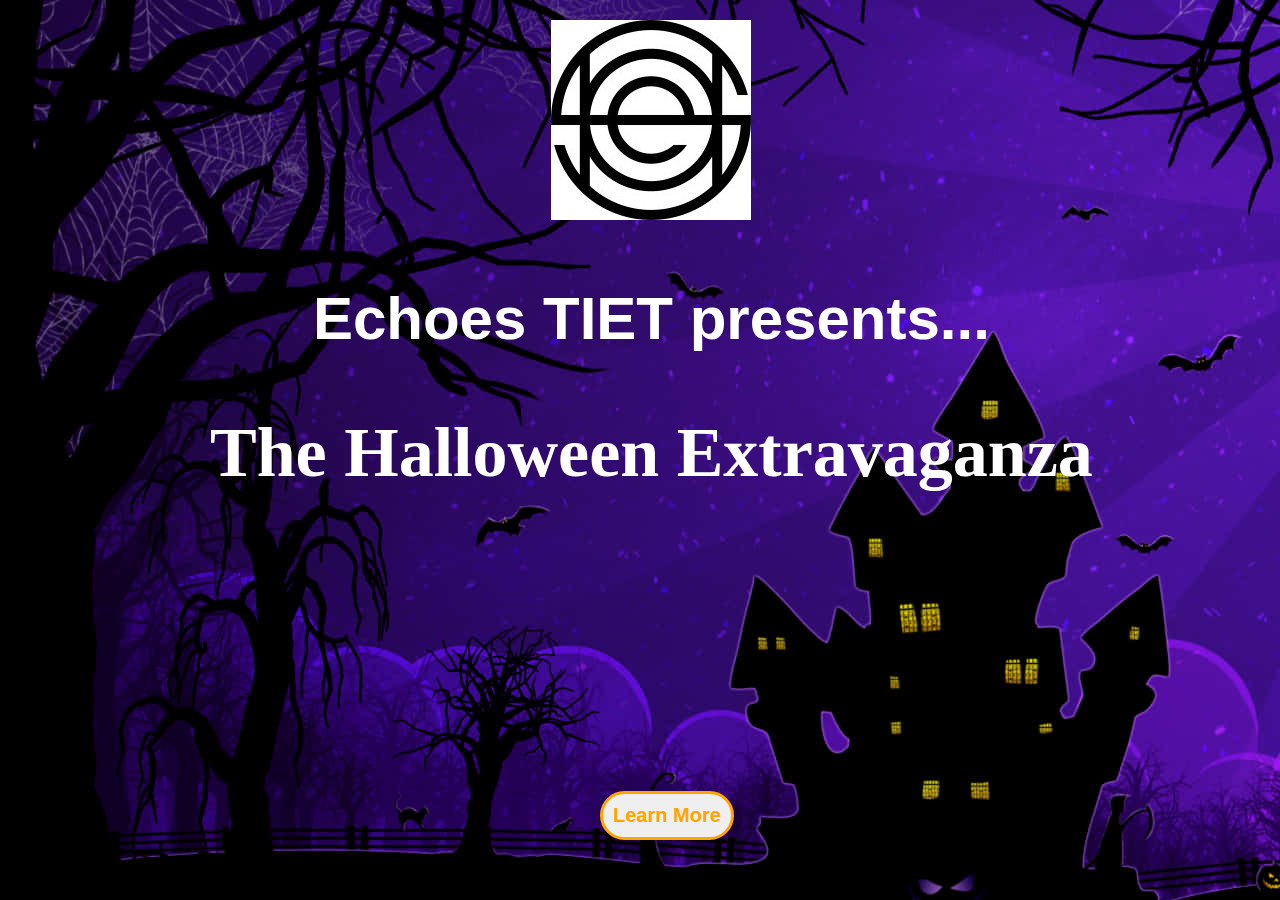
<file: index.html>
<!DOCTYPE html>
<html lang="en">

<head>
    <meta charset="UTF-8">
    <meta name="viewport" content="width=device-width, initial-scale=1.0">
    <title>Spooky Night</title>
    <link rel="stylesheet" href="style.css">
</head>

<body background="/images/first.jpg">
    <div class="echoes">
        <img src="/images/echoes.jpeg" alt="logo" class="logo">
        <h3>Echoes TIET presents...</h3>
        <h2>The Halloween Extravaganza</h2>
    </div>
    <button name="learn" type="button" class="learn"><a href="/intro.html">Learn More</a>
    </button>
</body>

</html>
</file>
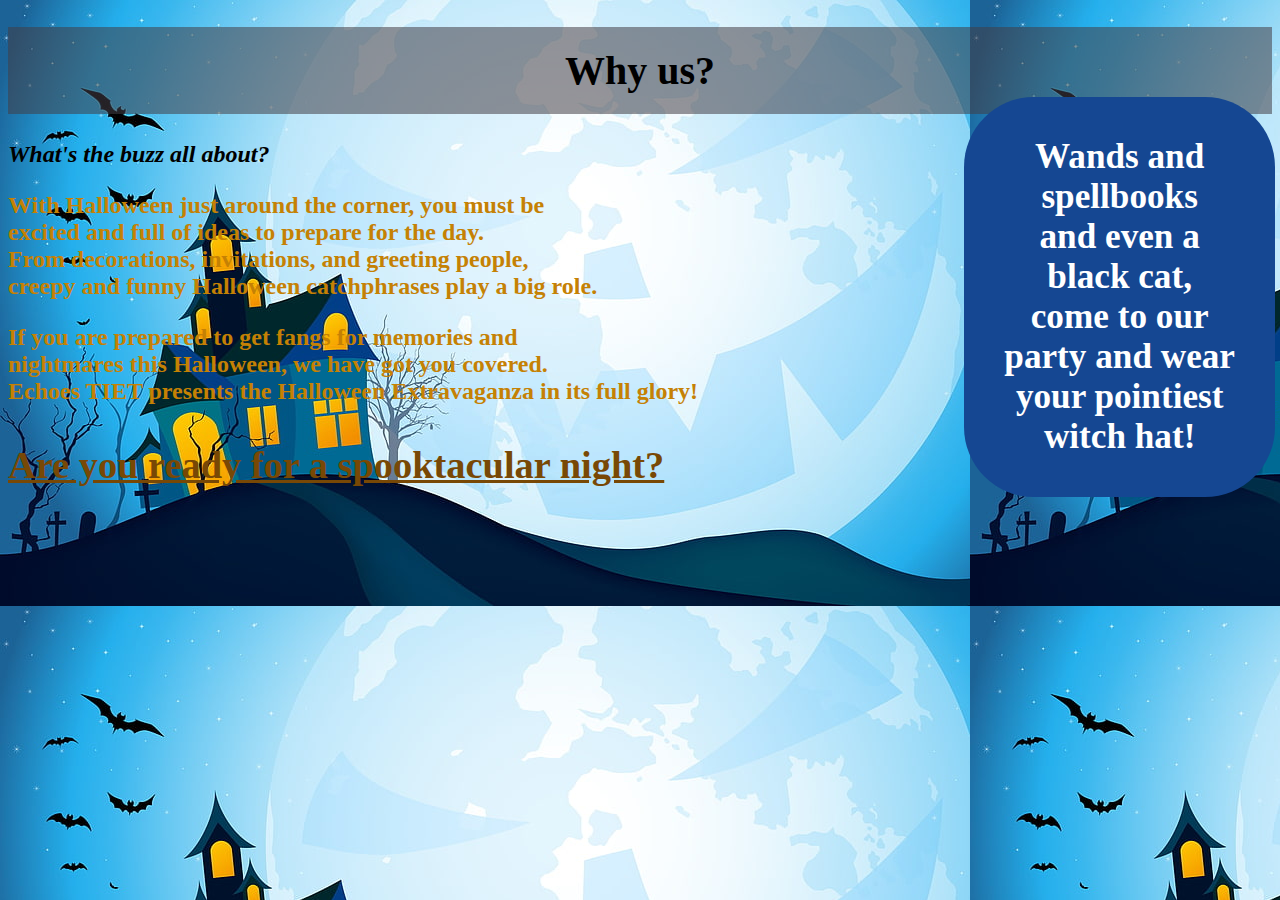
<file: about.html>
<!DOCTYPE html>
<html lang="en">

<head>
    <meta charset="UTF-8">
    <meta name="viewport" content="width=device-width, initial-scale=1.0">
    <title>About The Party</title>
    <link rel="stylesheet" href="style.css">
</head>

<body background="/images/hallo4.jpeg">
    <header>
        <h1 class="about">Why us?</h1>
        <h2 class="description"><em>What's the buzz all about?</em></h2>
        <h4 class="invitation">Wands and <br>spellbooks <br>and even a<br> black cat, <br>come to our <br>party and
            wear<br> your
            pointiest<br> witch hat!</h4>
    </header>
    <div class="main-about">
        <p>
            With Halloween just around the corner, you must be <br>excited and full of ideas to prepare for the day.<br>
            From
            decorations, invitations, and greeting people,<br> creepy and funny Halloween catchphrases play a big
            role.<br>
        </p>
        <p>
            If you are prepared to get fangs for memories and <br>nightmares this Halloween, we have got you
            covered.<br>Echoes TIET presents the Halloween Extravaganza in its full glory!<br>
        </p>
        <p class="emphasize">
            Are you ready for a spooktacular night?
        </p>
    </div>
</body>

</html>
</file>
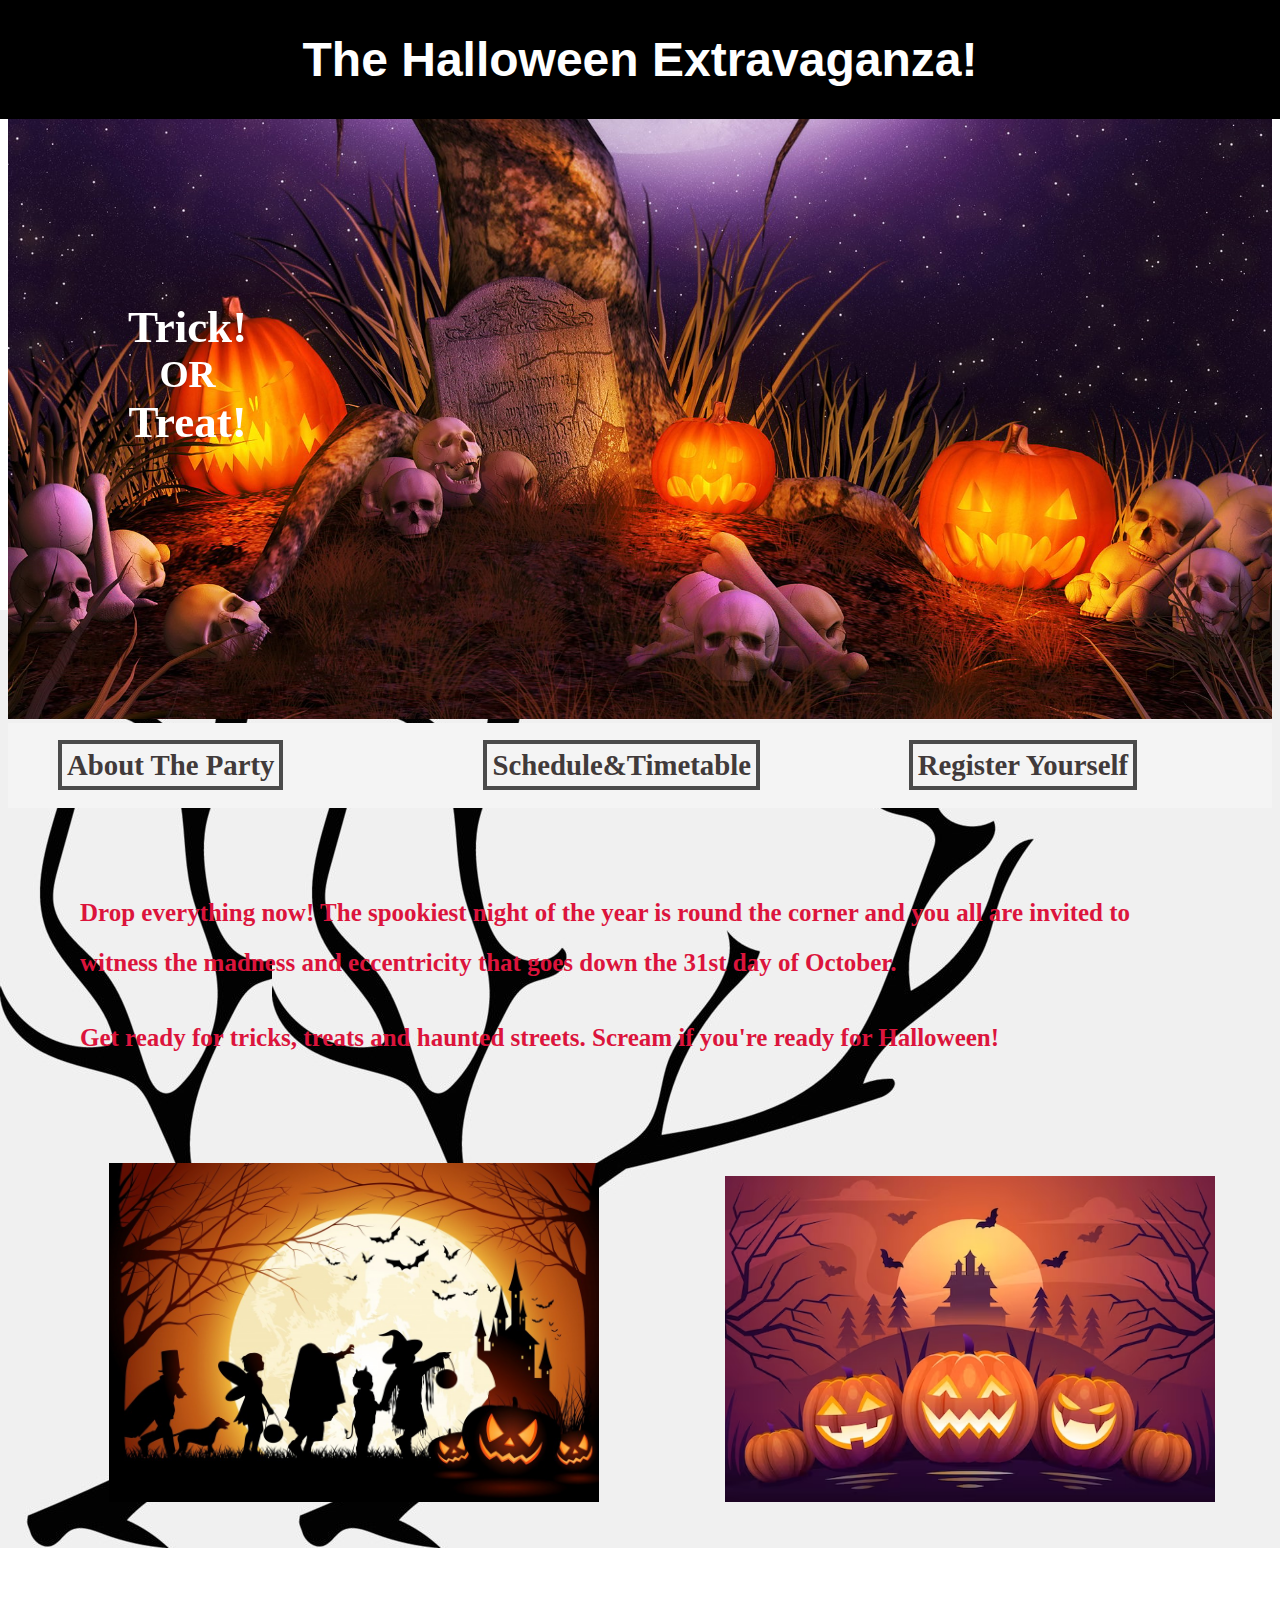
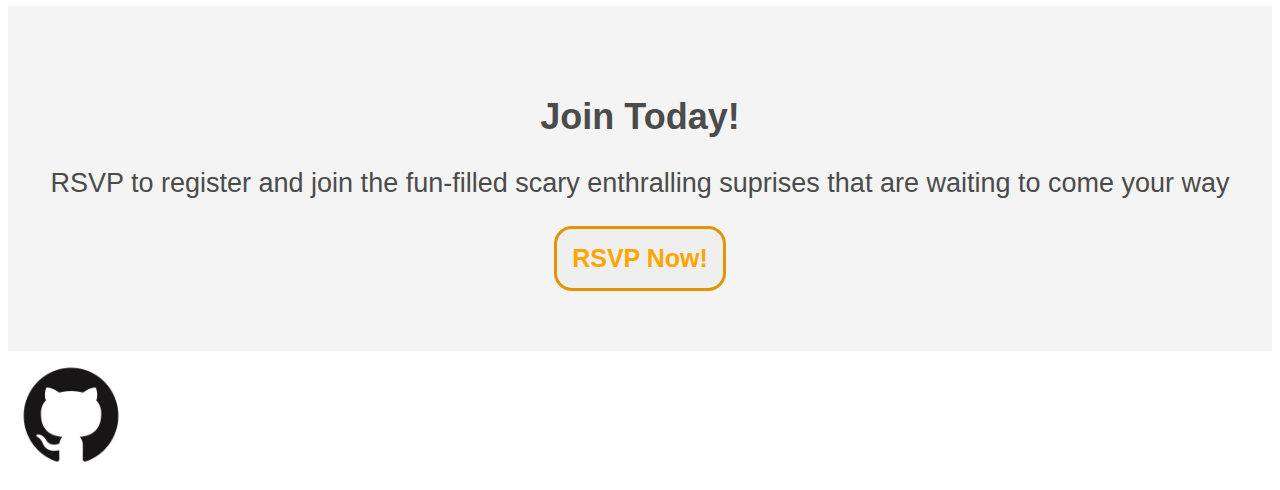
<file: intro.html>
<!DOCTYPE html>
<html lang="en">

<head>
    <meta charset="UTF-8">
    <meta name="viewport" content="width=device-width, initial-scale=1.0">
    <title>Spooky Night</title>
    <link rel="stylesheet" href="style.css">
</head>

<body>
    <header class="heading">
        <h1>The Halloween Extravaganza!</h1>
    </header>
    <section class="img-index">
        <img src="/images/hallo3.jpeg" alt="hallo3">
    </section>

    <nav>
        <ul>
            <li><a href="/about.html">About The Party</a></li>
            <li><a href="/schedule.html">Schedule&Timetable</a></li>
            <li><a href="/register.html">Register Yourself</a></li>
        </ul>
    </nav>
    <main>
        <article class="intro">
            <h2 class="welcome"><span>Trick! </span><br>OR <br><span>Treat!</span></h2>
            <p>
                Drop everything now! The spookiest night of the year is round the corner and you all are invited to
                witness the madness and eccentricity that goes down the 31st day of October.
            </p>
            <p>
                Get ready for tricks, treats and haunted streets. Scream if you're ready for Halloween!
            </p>
        </article>
        <ul class="images">
            <li><img src="/images/hallo1.jpeg" alt="hallo1" class="hallo1"></li>
            <li><img src="/images/hallo2.jpeg" alt="hallo2" class="hallo2"></li>
        </ul>
        <div>
            <img src="/images/branches.jpg" alt="branches" class="branch1">
            <img src="/images/branches.jpg" alt="branches" class="branch2">
        </div>
    </main>
    <div class="join">
        <h2>Join Today!</h2>
        <p>RSVP to register and join the fun-filled scary enthralling suprises that are waiting to come your way</p>
        <button name="join" type="button" class="button"><a href="/register.html">RSVP Now!</a></button>
    </div>
    <footer class="footer">
        <a href="https://github.com/uditachutani" target="_blank" class="github-icon"><img src="/images/github.png"
                alt="githublink"></a>
    </footer>
</body>

</html>
</file>
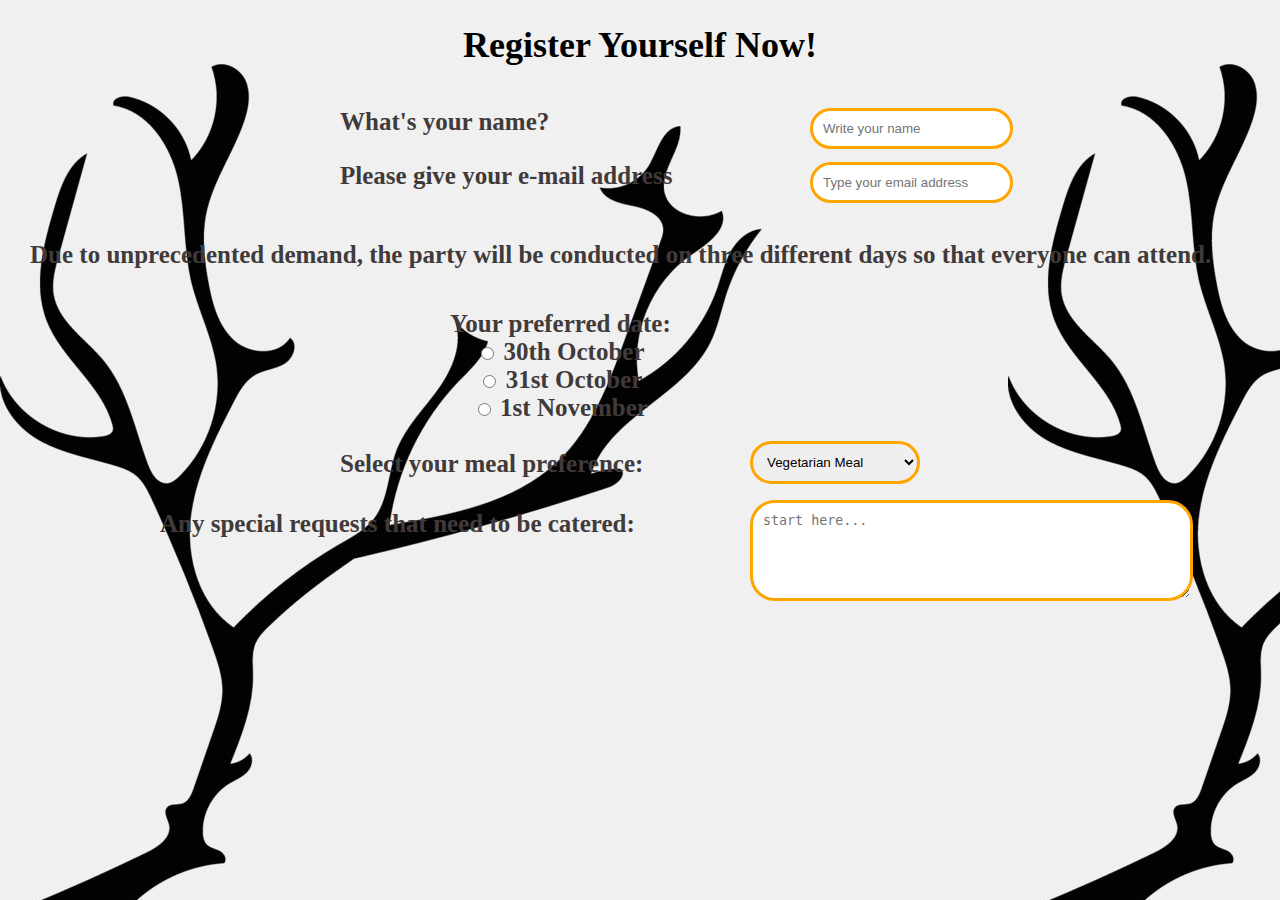
<file: register.html>
<!DOCTYPE html>
<html lang="en">

<head>
    <meta charset="UTF-8">
    <meta name="viewport" content="width=device-width, initial-scale=1.0">
    <title>Register</title>
    <link rel="stylesheet" href="style.css">
</head>

<body background="/images/branches.jpg">
    <h1 class="register-heading">Register Yourself Now!</h1><br>
    <form>
        <label for="name" class="name">What's your name?</label>
        <input type="text" id="name" placeholder="Write your name" required class="name-input"><br><br><br>

        <label for="email" class="email">Please give your e-mail address</label>
        <input type="email" id="email" placeholder="Type your email address" required class="email-input"><br><br><br>

        <p class="note">Due to unprecedented demand, the party will be conducted on three different days so that
            everyone can attend.
        </p>

        <div class="radio">
            <label for="date">Your preferred date:</label><br>
            <input type="radio" name="date" value="30th October">
            <label for="date">30th October</label><br>
            <input type="radio" name="date" value="31st October">
            <label for="date">31st October</label><br>
            <input type="radio" name="date" value="1st November">
            <label for="date">1st November</label><br><br>
        </div>

        <label for="meal" class="meal">Select your meal preference:</label>
        <select name="meal" id="meal" class="meal-input">
            <option value="veg">Vegetarian Meal</option>
            <option value="non-veg">Non-vegetarian Meal</option>
        </select><br><br>

        <label for="additional" class="request">Any special requests that need to be catered:</label>
        <textarea name="additional" id="additional" cols="50" rows="5" placeholder="start here..."
            class="request-input"></textarea>

    </form>
</body>

</html>
</file>
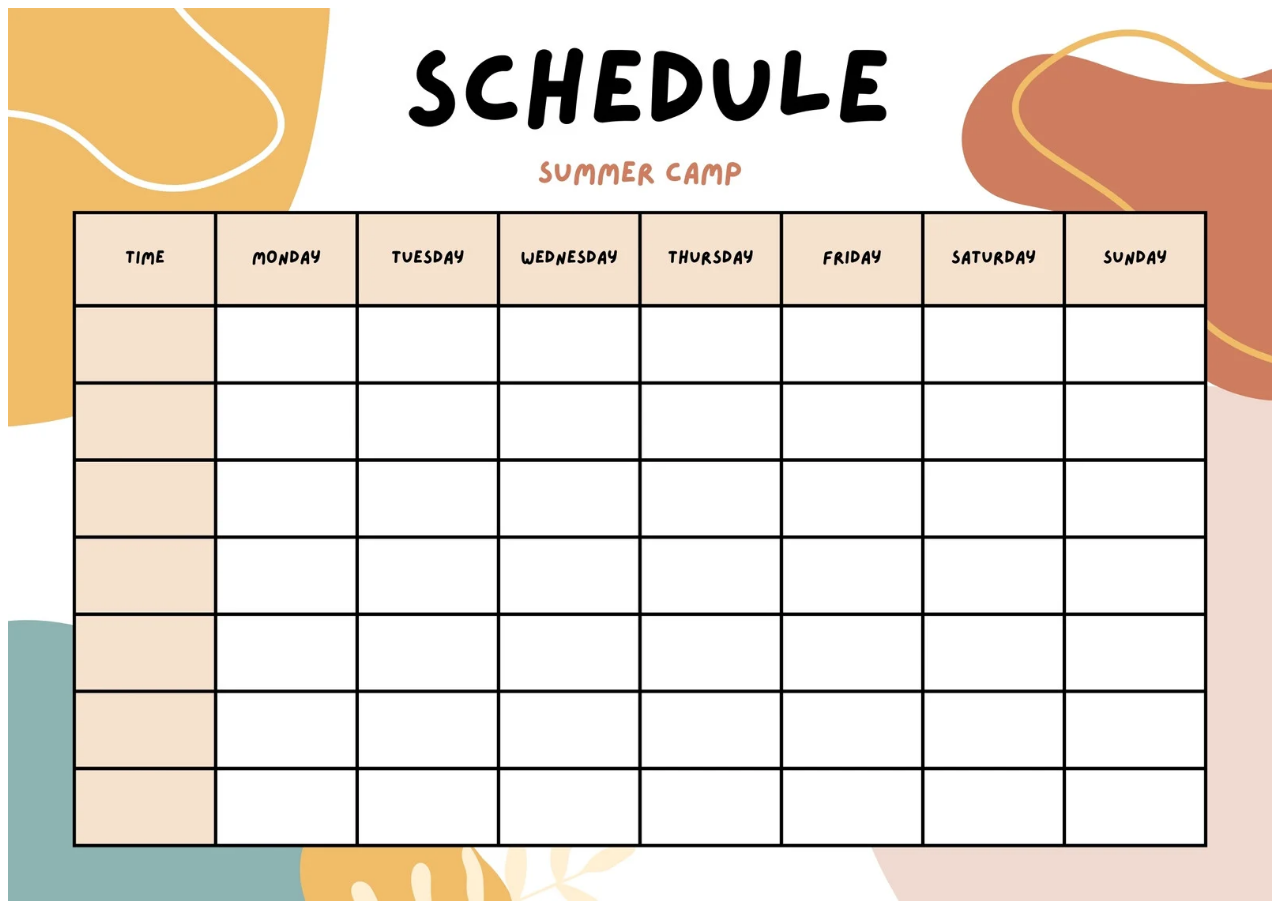
<file: schedule.html>
<!DOCTYPE html>
<html lang="en">

<head>
    <meta charset="UTF-8">
    <meta name="viewport" content="width=device-width, initial-scale=1.0">
    <title>Schedule</title>
    <link rel="stylesheet" href="style.css">
</head>

<body>
    <img src="/images/schedule.webp" alt="schedule" class="schedule">
</body>

</html>
</file>
<file: style.css>
.echoes {
    color: white;
    text-align: center;
    font-weight: bold;
    position: absolute;
    top: 20px;
    left: 210px;
}

.echoes h2 {
    font-family: papyrus;
    font-size: 70px;
}

.echoes h3 {
    font-family: arial;
    font-size: 60px;
}

.learn {
    padding: 10px 10px;
    position: absolute;
    bottom: 60px;
    left: 600px;
    border: 3px solid orange;
    border-radius: 25px;
    transition-duration: 0.4s;
}

.learn a {
    text-decoration: none;
    color: orange;
    font-size: 20px;
    font-family: arial;
    font-weight: bold;
}

.learn:hover {
    background-color: black;
}

.heading {
    text-align: center;
    font-size: 150%;
    font-weight: 900;
    font-family: arial;
    background-color: black;
    color: white;
    position: fixed;
    width: 100%;
    top: 0;
    left: 0;
}

.img-index img {
    max-width: 100%;
}

.welcome {
    position: absolute;
    color: white;
    font-weight: bold;
    left: 10%;
    top: 30%;
    text-align: center;
    font-size: 150%;
}

.welcome span {
    font-size: 1.2em;
}


nav {
    background-color: #f4f4f4;
    padding: 10px;
    max-width: 100%;
    margin: auto auto;
    position: sticky;
    top: 100px;
    white-space: nowrap;
}

nav ul li {
    width: 35%;
    font-size: 24px;
    display: inline-block;
    list-style-type: none;
}

nav li a {
    text-decoration: none;
    color: #413a3a;
    font-weight: 600;
    font-size: 120%;
    border: 4px solid #4b4b4b;
    padding: 5px;
    font-family: papyrus;
    list-style-type: none;
}

.intro {
    max-width: 100%;
    width: 1200px;
    margin: 80px auto;
    padding: 0 40px;
    box-sizing: border-box;
    font-family: papyrus;
    color: crimson;
    font-size: 25px;
}

.intro p {
    line-height: 2em;
    font-weight: bold;
}

.images {
    white-space: nowrap;
    text-align: center;
    margin: 80px 0px;
    list-style-type: none;
}

.images li {
    display: inline-block;
    width: 40%;
    margin: 20px 5%;
}

.images li img {
    max-width: 100%;
}

.join {
    background-color: #f4f4f4;
    text-align: center;
    padding: 60px 20px;
    color: #4b4b4b;
    font-family: arial;
}

.join h2 {
    font-size: 36px;
}

.join p {
    font-size: 27px;
}

.button {
    padding: 15px 15px;
    color: orange;
    border: 3px solid rgb(226, 149, 4);
    border-radius: 18px;
    transition-duration: 0.4s;
}

.button a {
    color: orange;
    font-family: arial;
    font-size: 25px;
    font-weight: bold;
    text-decoration: none;
}

.button:hover {
    background-color: black;
}

.branch1 {
    position: absolute;
    top: 610px;
    left: 0px;
    z-index: -1;
}

.branch2 {
    position: absolute;
    top: 610px;
    right: 0px;
    z-index: -1;
}

.register-heading {
    display: block;
    text-align: center;
    font-size: 36px;
    font-family: papyrus;
    font-weight: bold;
}

.about {
    background-color: #423d448b;
    padding: 20px;
    font-family: papyrus;
    text-align: center;
    font-size: 40px;
    font-weight: bold;
    transition: background-color 1s cubic-bezier(0.46, 0.03, 0.52, 0.96);
}

.invitation {
    position: absolute;
    right: 5px;
    top: 50px;
    background-color: rgb(21, 71, 146);
    padding: 40px;
    font-size: 220%;
    border-radius: 70px;
    text-align: center;
    color: white;
    font-family: papyrus;
}

.decoration {
    font-size: 100%;
    font-weight: 1.5em;
}

.main-about {
    font-family: verdana;
    font-size: 150%;
    font-weight: bold;
    color: rgb(197, 129, 4);
    left: 20px;
}

.emphasize {
    font-family: papyrus;
    text-decoration: underline;
    font-size: 160%;
    color: rgb(120, 72, 5);
}

.name,
.email {
    font-family: georgia;
    color: #413a3a;
    font-size: 25px;
    font-weight: bold;
    text-align: center;
    position: absolute;
    left: 340px;
}

.name-input,
.email-input {
    padding: 10px 10px;
    border: 3px solid orange;
    border-radius: 25px;
    position: absolute;
    left: 810px;
}

.note {
    font-family: Georgia;
    font-size: 25px;
    font-weight: bold;
    position: absolute;
    left: 30px;
    text-align: center;
    color: #413a3a;
}

.radio {
    font-family: georgia;
    color: #413a3a;
    font-size: 25px;
    font-weight: bold;
    text-align: center;
    position: absolute;
    left: 450px;
    top: 310px;
}

.meal {
    font-family: georgia;
    color: #413a3a;
    font-size: 25px;
    font-weight: bold;
    text-align: center;
    position: absolute;
    left: 340px;
    top: 450px;
}

.meal-input {
    padding: 10px 10px;
    border: 3px solid orange;
    border-radius: 25px;
    position: absolute;
    left: 750px;
    top: 441px;
}

.request {
    font-family: georgia;
    color: #413a3a;
    font-size: 25px;
    font-weight: bold;
    text-align: center;
    position: absolute;
    left: 160px;
    top: 510px;
}

.request-input {
    padding: 10px 10px;
    border: 3px solid orange;
    border-radius: 25px;
    position: absolute;
    left: 750px;
    top: 500px;
}

.footer img {
    width: 10%;
}

.schedule {
    max-width: 100%;
}
</file>
